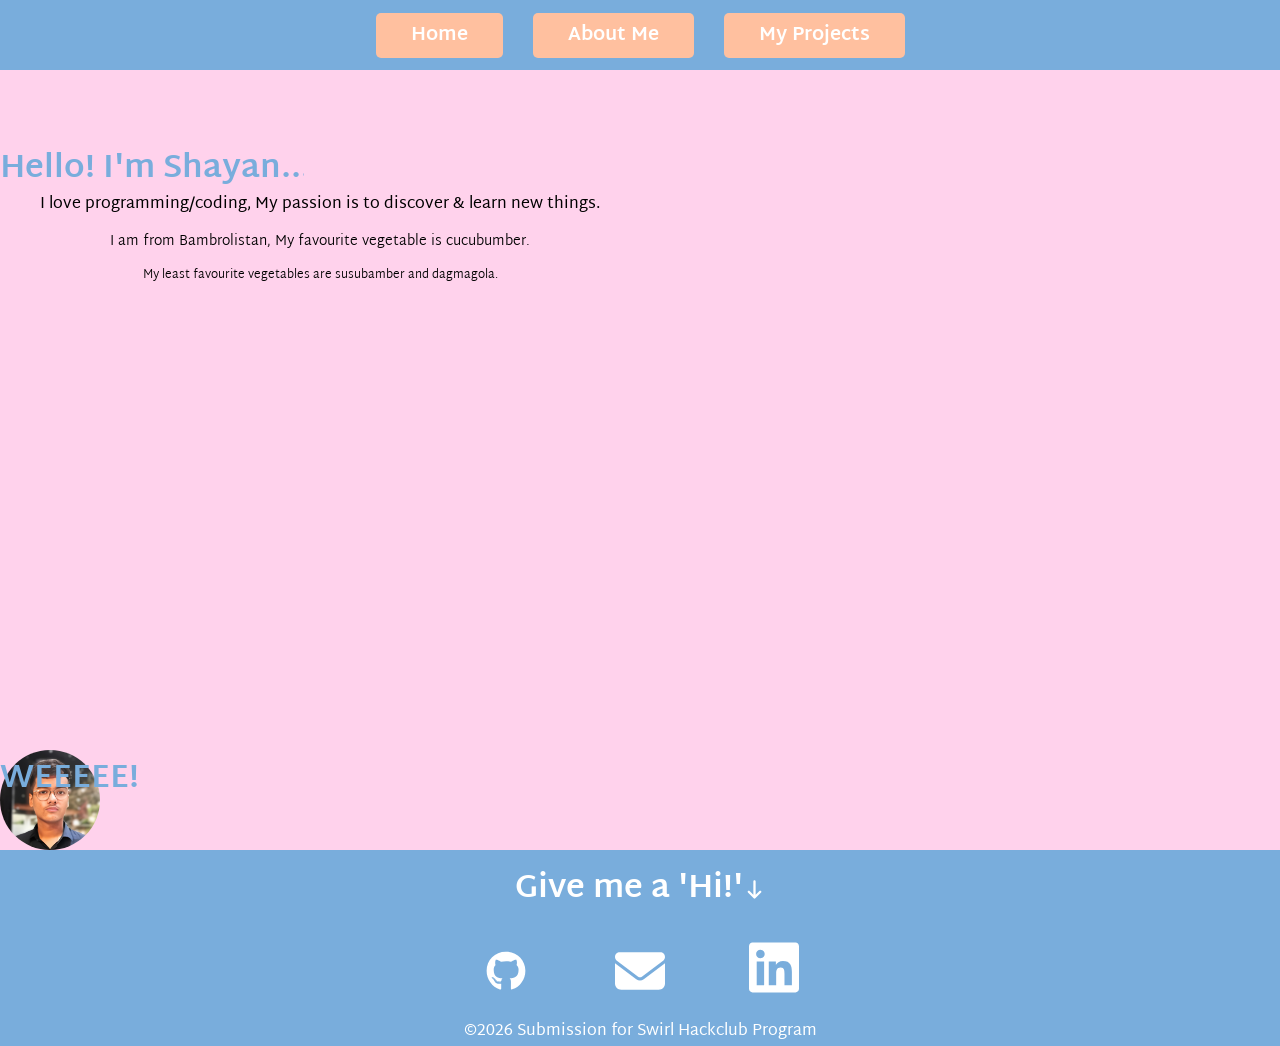
<file: index.html>
<!DOCTYPE html>
<html lang="en">
<head>
    <meta charset="UTF-8">
    <meta name="viewport" content="width=device-width, initial-scale=1.0">
    <link rel="apple-touch-icon" sizes="180x180" href="images/apple-touch-icon.png">
<link rel="icon" type="image/png" sizes="32x32" href="images/favicon-32x32.png">
<link rel="icon" type="image/png" sizes="16x16" href="images/favicon-16x16.png">
<link rel="manifest" href="/site.webmanifest">
    <title>My-Swirl-Website</title>
    <link rel="stylesheet" href="style.css">
</head>
<body>
    <header>
        <nav>
            <input type="checkbox" id="menu-toggle" class="menu-checkbox">
        <label for="menu-toggle" class="menu-icon">&#9776;</label>
            <ul class="nav-links">
                <button><a href="index.html"><li>Home</li></a></button>
                <button><a href="about.html"><li>About Me</li></a></button>
                <button><a href="myprojects.html"><li>My Projects</li></a></button>
            </ul>
        </nav>
    </header>
    <div class="main">
        <div class="hero">
         <h1>Hello! I'm Shayan...</h1>
         <p class="p1">I love programming/coding, My passion is to discover & learn new things.</p>
         <p class="p2">I am from Bambrolistan, My favourite vegetable is cucubumber.</p>
         <p class="p3">My least favourite vegetables are susubamber and dagmagola.</p>
        </div>
        <div class="box"><h1>WEEEEE!</h1></div>
    </div>
    <div id="ftr" class="footer">
        <a href="#ftr"><h1>Give me a 'Hi!' <svg xmlns="http://www.w3.org/2000/svg" viewBox="0 0 640 640"><!--!Font Awesome Free v7.2.0 by @fontawesome - https://fontawesome.com License - https://fontawesome.com/license/free Copyright 2026 Fonticons, Inc.--><path fill="rgb(255, 255, 255)" d="M297.4 566.6C309.9 579.1 330.2 579.1 342.7 566.6L502.7 406.6C515.2 394.1 515.2 373.8 502.7 361.3C490.2 348.8 469.9 348.8 457.4 361.3L352 466.7L352 96C352 78.3 337.7 64 320 64C302.3 64 288 78.3 288 96L288 466.7L182.6 361.3C170.1 348.8 149.8 348.8 137.3 361.3C124.8 373.8 124.8 394.1 137.3 406.6L297.3 566.6z"/></svg> </h1></a>
        <a href="https://github.com/ShayanAzfar" target="_blank"><img src="images/github.svg" alt=""></a>
        <a href="mailto:saba.ali.azfar@gmail.com"><img src="images/gmail.svg" alt=""></a>
        <a href="https://www.linkedin.com/in/shayan-azfar/"><img src="images/linkedin.svg" alt=""></a>
        <p class="p3">&copy;2026 Submission for Swirl Hackclub Program</p>
    </div>
</body>
</html>
</file>
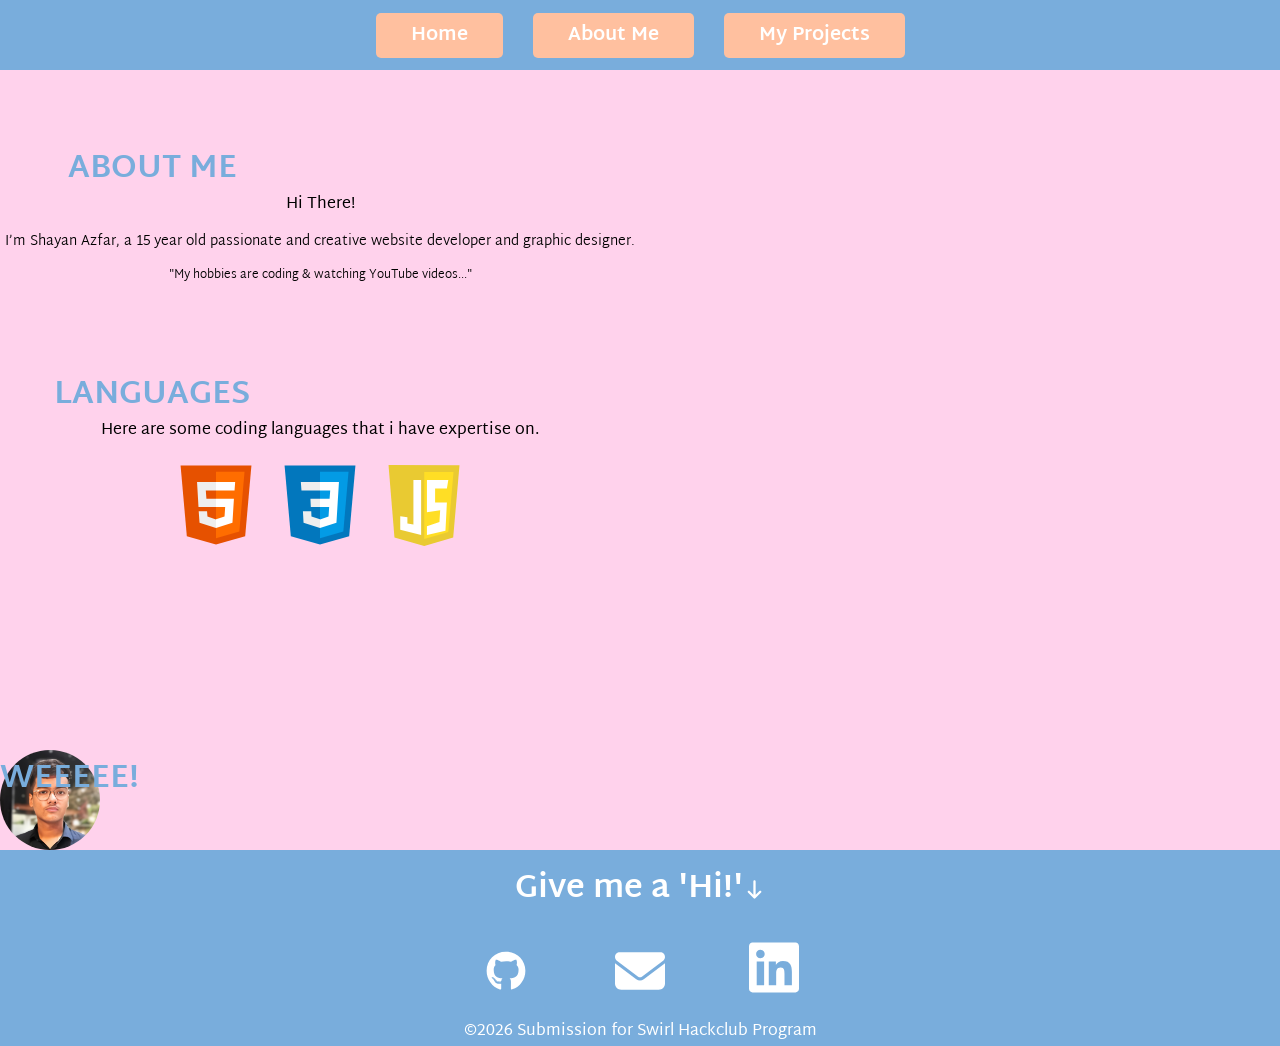
<file: about.html>
<!DOCTYPE html>
<html lang="en">

<head>
    <meta charset="UTF-8">
    <meta name="viewport" content="width=device-width, initial-scale=1.0">
    <link rel="apple-touch-icon" sizes="180x180" href="images/apple-touch-icon.png">
    <link rel="icon" type="image/png" sizes="32x32" href="images/favicon-32x32.png">
    <link rel="icon" type="image/png" sizes="16x16" href="images/favicon-16x16.png">
    <link rel="manifest" href="/site.webmanifest">
    <title>My-Swirl-Website</title>
    <link rel="stylesheet" href="style.css">
</head>

<body>
     <header>
        <nav>
            <input type="checkbox" id="menu-toggle" class="menu-checkbox">
        <label for="menu-toggle" class="menu-icon">&#9776;</label>
            <ul class="nav-links">
                <button><a href="index.html"><li>Home</li></a></button>
                <button><a href="about.html"><li>About Me</li></a></button>
                <button><a href="myprojects.html"><li>My Projects</li></a></button>
            </ul>
        </nav>
    </header>
    <div class="main">
        <div class="hero">
            <h1>ABOUT ME</h1>
            <p class="p1">Hi There!</p>
            <p class="p2">I’m Shayan Azfar, a 15 year old passionate and creative website developer and graphic
                designer.</p>
            <p class="p3">"My hobbies are coding & watching YouTube videos..."</p>
        </div>
        <div class="hero langs">
            <h1>LANGUAGES</h1>
            <p class="p1">Here are some coding languages that i have expertise on.</p>
            <div class="lng-icons">
                <a href=""><svg xmlns="http://www.w3.org/2000/svg" x="0px" y="0px" width="100" height="100" viewBox="0 0 48 48">
                    <path fill="#E65100" d="M41,5H7l3,34l14,4l14-4L41,5L41,5z"></path>
                    <path fill="#FF6D00" d="M24 8L24 39.9 35.2 36.7 37.7 8z"></path>
                    <path fill="#FFF"
                        d="M24,25v-4h8.6l-0.7,11.5L24,35.1v-4.2l4.1-1.4l0.3-4.5H24z M32.9,17l0.3-4H24v4H32.9z"></path>
                    <path fill="#EEE"
                        d="M24,30.9v4.2l-7.9-2.6L15.7,27h4l0.2,2.5L24,30.9z M19.1,17H24v-4h-9.1l0.7,12H24v-4h-4.6L19.1,17z">
                    </path>
                </svg></a> 
                <a href=""><svg xmlns="http://www.w3.org/2000/svg" x="0px" y="0px" width="100" height="100" viewBox="0 0 48 48">
                    <path fill="#0277BD" d="M41,5H7l3,34l14,4l14-4L41,5L41,5z"></path>
                    <path fill="#039BE5" d="M24 8L24 39.9 35.2 36.7 37.7 8z"></path>
                    <path fill="#FFF"
                        d="M33.1 13L24 13 24 17 28.9 17 28.6 21 24 21 24 25 28.4 25 28.1 29.5 24 30.9 24 35.1 31.9 32.5 32.6 21 32.6 21z">
                    </path>
                    <path fill="#EEE"
                        d="M24,13v4h-8.9l-0.3-4H24z M19.4,21l0.2,4H24v-4H19.4z M19.8,27h-4l0.3,5.5l7.9,2.6v-4.2l-4.1-1.4L19.8,27z">
                    </path>
                </svg></a>
                <a href=""><svg class="js-svg" fill="none" height="81" width="100" xmlns="http://www.w3.org/2000/svg"
                    viewBox="0 0 124 141.53199999999998">
                    <path d="M10.383 126.894L0 0l124 .255-10.979 126.639-50.553 14.638z" fill="#e9ca32" />
                    <path d="M62.468 129.277V12.085l51.064.17-9.106 104.851z" fill="#ffde25" />
                    <path
                        d="M57 26H43.5v78L33 102V91.5l-12.5-2V113l36.5 9.5zm10.127 0H104.5L102 40.95H81.394v24.533H102L99.5 115l-32.373 7.5V107L89 99.5 90.263 79l-23.136 3.35z"
                        fill="#fff" />
                </svg></a>
            </div>
        </div>
        <div class="box">
            <h1>WEEEEE!</h1>
        </div>
    </div>
    </div>
    <div id="ftr" class="footer">
        <a href="#ftr">
            <h1>Give me a 'Hi!' <svg xmlns="http://www.w3.org/2000/svg"
                    viewBox="0 0 640 640"><!--!Font Awesome Free v7.2.0 by @fontawesome - https://fontawesome.com License - https://fontawesome.com/license/free Copyright 2026 Fonticons, Inc.-->
                    <path fill="rgb(255, 255, 255)"
                        d="M297.4 566.6C309.9 579.1 330.2 579.1 342.7 566.6L502.7 406.6C515.2 394.1 515.2 373.8 502.7 361.3C490.2 348.8 469.9 348.8 457.4 361.3L352 466.7L352 96C352 78.3 337.7 64 320 64C302.3 64 288 78.3 288 96L288 466.7L182.6 361.3C170.1 348.8 149.8 348.8 137.3 361.3C124.8 373.8 124.8 394.1 137.3 406.6L297.3 566.6z" />
                </svg> </h1>
        </a>
        <a href="https://github.com/ShayanAzfar" target="_blank"><img src="images/github.svg" alt=""></a>
        <a href="mailto:saba.ali.azfar@gmail.com" target="_blank"><img src="images/gmail.svg" alt=""></a>
        <a href="https://www.linkedin.com/in/shayan-azfar/" target="_blank"><img src="images/linkedin.svg" alt=""></a>
        <p class="p3">&copy;2026 Submission for Swirl Hackclub Program</p>
    </div>
</body>

</html>
</file>
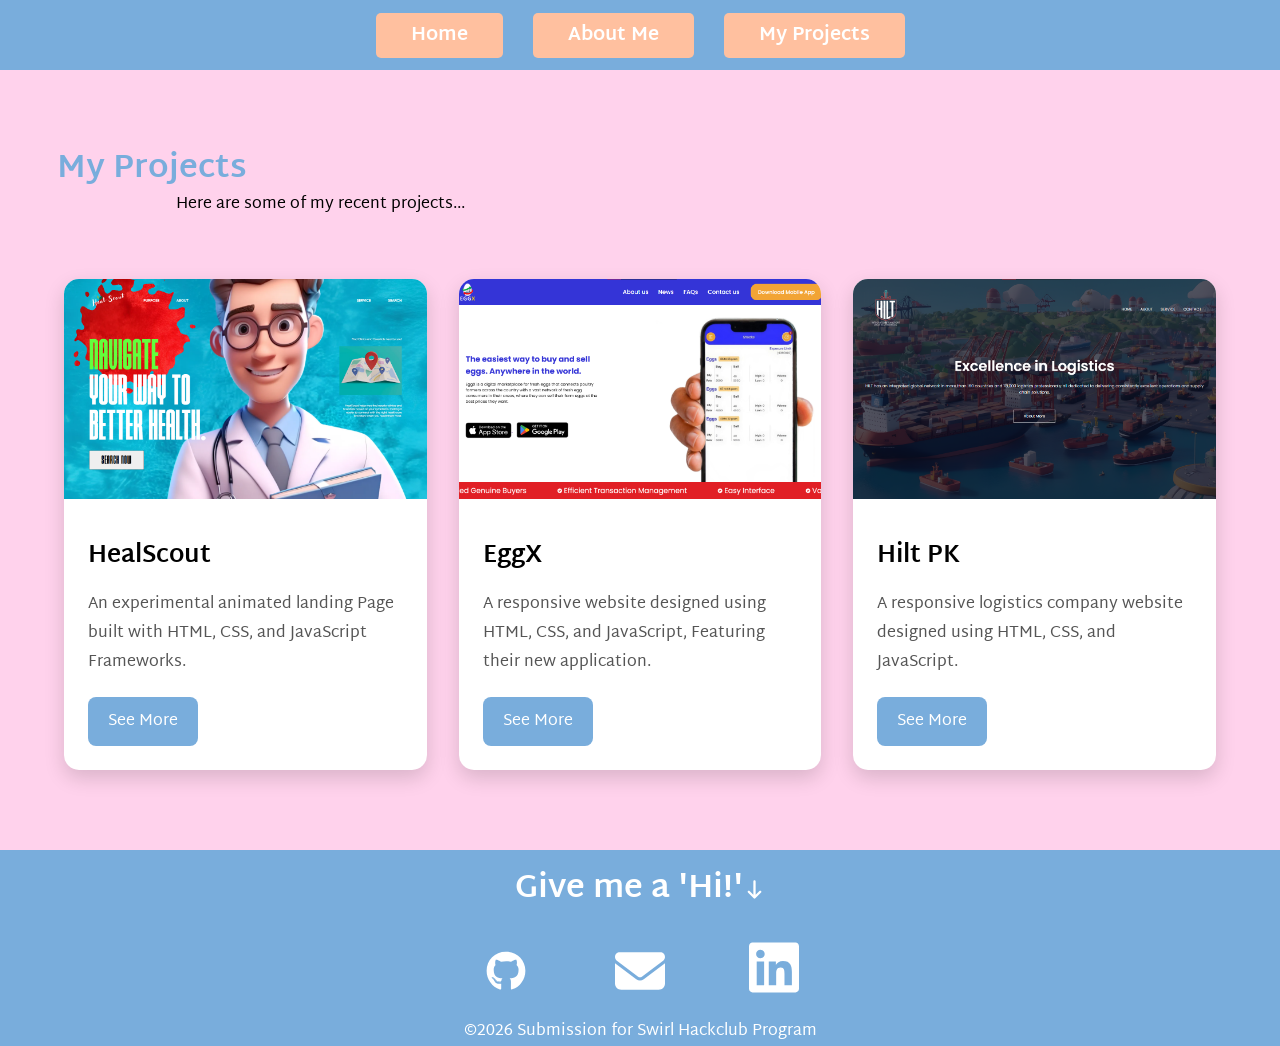
<file: myprojects.html>
<!DOCTYPE html>
<html lang="en">
<head>
    <meta charset="UTF-8">
    <meta name="viewport" content="width=device-width, initial-scale=1.0">
    <link rel="apple-touch-icon" sizes="180x180" href="images/apple-touch-icon.png">
<link rel="icon" type="image/png" sizes="32x32" href="images/favicon-32x32.png">
<link rel="icon" type="image/png" sizes="16x16" href="images/favicon-16x16.png">
<link rel="manifest" href="/site.webmanifest">
    <title>My-Swirl-Website</title>
    <link rel="stylesheet" href="style.css">
</head>
<body>
     <header>
        <nav>
            <input type="checkbox" id="menu-toggle" class="menu-checkbox">
        <label for="menu-toggle" class="menu-icon">&#9776;</label>
            <ul class="nav-links">
                <button><a href="index.html"><li>Home</li></a></button>
                <button><a href="about.html"><li>About Me</li></a></button>
                <button><a href="myprojects.html"><li>My Projects</li></a></button>
            </ul>
        </nav>
    </header>
        <div class="main">
        <div class="hero">
         <h1>My Projects</h1>
         <p class="p1">Here are some of my recent projects...</p>
        </div>
<section class="projects">
    
    <div class="card">
        <img src="images/382142858-ce7e7f6f-6612-4391-a3e3-8f469835faca.png" alt="Project 1">

        <div class="card-content">
            <h2>HealScout</h2>
            <p>
               An experimental animated landing Page built with HTML, CSS, and JavaScript Frameworks.
            </p>

            <a href="https://github.com/ShayanAzfar/HealScout-Landing-Page" target="_blank" class="btn">See More</a>
        </div>
    </div>

    <div class="card">
        <img src="images/Screenshot 2026-06-19 163932.png" alt="Project 2">

        <div class="card-content">
            <h2>EggX</h2>
            <p>
                A responsive website designed using HTML, CSS, and JavaScript, Featuring their new application.
            </p>

            <a href="https://github.com/ShayanAzfar/EggX-Website" class="btn" target="_blank">See More</a>
        </div>
    </div>

    <div class="card">
        <img src="images/Screenshot 2026-06-19 163816.png" alt="Project 3">

        <div class="card-content">
            <h2>Hilt PK</h2>
            <p>
                A responsive logistics company website designed
                using HTML, CSS, and JavaScript.
            </p>

            <a href="https://github.com/ShayanAzfar/HILTS-logistics-Company-Website" target="_blank" class="btn">See More</a>
        </div>
    </div>
</section>
    </div>
    <div id="ftr" class="footer">
        <a href="#ftr"><h1>Give me a 'Hi!' <svg xmlns="http://www.w3.org/2000/svg" viewBox="0 0 640 640"><!--!Font Awesome Free v7.2.0 by @fontawesome - https://fontawesome.com License - https://fontawesome.com/license/free Copyright 2026 Fonticons, Inc.--><path fill="rgb(255, 255, 255)" d="M297.4 566.6C309.9 579.1 330.2 579.1 342.7 566.6L502.7 406.6C515.2 394.1 515.2 373.8 502.7 361.3C490.2 348.8 469.9 348.8 457.4 361.3L352 466.7L352 96C352 78.3 337.7 64 320 64C302.3 64 288 78.3 288 96L288 466.7L182.6 361.3C170.1 348.8 149.8 348.8 137.3 361.3C124.8 373.8 124.8 394.1 137.3 406.6L297.3 566.6z"/></svg> </h1></a>
        <a href="https://github.com/ShayanAzfar" target="_blank"><img src="images/github.svg" alt=""></a>
        <a href="mailto:saba.ali.azfar@gmail.com"><img src="images/gmail.svg" alt=""></a>
        <a href="https://www.linkedin.com/in/shayan-azfar/"><img src="images/linkedin.svg" alt=""></a>
        <p class="p3">&copy;2026 Submission for Swirl Hackclub Program</p>
    </div>
</body>
</html>
</file>
<file: style.css>
@import url('https://fonts.googleapis.com/css2?family=Martel+Sans:wght@200;300;400;600;700;800;900&family=Poppins:ital,wght@0,100;0,200;0,300;0,400;0,500;0,600;0,700;0,800;0,900;1,100;1,200;1,300;1,400;1,500;1,600;1,700;1,800;1,900&family=Roboto:ital,wght@0,100..900;1,100..900&display=swap');
*{
    padding: 0;
    margin: 0;
    font-family: 'Martel Sans', sans-serif;
}
html, body, * {
    scrollbar-width: none;       
    -ms-overflow-style: none;    
}

html::-webkit-scrollbar,
body::-webkit-scrollbar,
*::-webkit-scrollbar {
    display: none;
}
:root {
    --raseberry:#ffd2ec;
    --sky:#79addc;
    --berry:#ffc09f;
}
body {
    background-color: var(--raseberry);
}
header, nav{
    height: 70px;
    background-color: var(--sky);
    position: relative;
    width: 100%;
}


nav,
nav ul {
    display: flex;
    align-items: center;
    justify-content: center;
}
.menu-checkbox, .menu-icon {
    display: none;
}
nav ul button a li{
    padding: 0px 30px;
    list-style: none;
    text-decoration: none;
    cursor: pointer;
}
nav ul button a{
    text-decoration: none;
    color: #fff;
    transition: color 0.5s cubic-bezier(0.55, 0.055, 0.675, 0.675);
}
nav ul button {
    font-size: 19px;
    font-weight: bolder;
    padding: 5px 5px;
    margin: 0px 15px;
    border: none;
    background-color: var(--berry);
    border-radius: 5px;
    /* text-shadow: #000000 0px 0px 3px; */
    
}
nav ul button a:hover{
    color: var(--sky);
    transition: color 0.5s ease;
}
nav ul button:hover {
    background-color: var(--raseberry);
    box-shadow: 0px 1px 5px 0px rgba(0, 0, 0, 0.486);
    transition: all 0.5s ease-in-out;
}
@media screen and (max-width: 768px) {
    nav {
        justify-content: space-between;
        padding: 0 20px;
        box-sizing: border-box;
    }
    .menu-icon {
        display: block !important;
        font-size: 28px;
        color: white;
        cursor: pointer;
        line-height: 70px;
    }
.nav-links{
        display: none !important; 
        flex-direction: column;
        position: absolute;
        top:70px;
        left: 0;
        width: 100%;
        background-color: var(--sky);
        padding: 20px 0;
        z-index: 10;
    }
    nav ul {
        flex-direction: column !important;
        width: 100%;
    }
    nav ul button {
        margin: 10px 0px;
        width: 80%;
        text-align: center;
        box-sizing: border-box;
    }
    nav ul button a {
        display: block;
        width:100%;
    }
    nav ul button a li{
        padding: 10px 0px;
        text-align: center;
    }
    .menu-checkbox:checked ~ .nav-links {
        display: flex !important;
        align-items: center;
    }
}
/* HERO SECTION */
.main {
    min-height: calc(100vh - 120px);
    width: 100%;
    position: relative;
    justify-items: center;
}
.main .hero{
    padding-top: 70px;
    width: 50vw;
    justify-items: center;
    align-content: center;
    text-align: center;
}
.main .hero h1{
    padding-bottom: 20px;
    color: var(--sky);
    font-family: 'Martel Sans', sans-serif, monospace;
    white-space: nowrap;
    overflow: hidden;
    width: 16ch;
    height: 30px;
    animation: typo 2s steps(15) infinite alternate;

}
@keyframes typo {
    from {
        width: 0;
    }
    to {
        width: 16ch;
    }
    
}
.main .hero p{
    padding-bottom: 10px;
}
.main .hero p.p1{
    font-size: 16px;
    font-weight: 400;
}
.main .hero p.p2{
    font-size: 14px;
    font-weight: 350;
}
.main .hero p.p3{
    font-size: 12px;
    font-weight: 300;
}
.box {
    height: 100px;
            width: 100px;
            background: url(images/android-chrome-192x192.png);
            background-repeat: no-repeat;
            background-position: center center;
            background-size: cover;
            border-radius: 70px;
            position: absolute;
            bottom: 0;
            left: 0;
            animation: AnimateX 5s linear infinite,
                        AnimateY 1s ease-out infinite alternate,
                        Spin 1.5s linear infinite;
}
.box h1{
    color: var(--sky);
    animation: rainbow 0.5s infinite alternate;
}
@keyframes rainbow {
    0% {
        filter: hue-rotate(0deg);
    }
    100% {
        filter: hue-rotate(360deg);
    }
}
@keyframes AnimateX {
          from {
            left: 0;
          }
          to {
            left: 100%;
          }

}
@keyframes AnimateY {
          from {
            bottom: 0;
          }
          to {
            bottom: 30%;
          }

}
@keyframes Spin {
    from{
        transform: rotate(0deg);
    }
    to{
        transform: rotate(360deg);
    }
}
.footer {
    width: 100vw;
    height: auto;
    background-color: var(--sky);
    color: #fff;
    text-align: center;
}
.footer a h1{
    padding: 10px;
    display: flex;
    justify-content: center;
    justify-items: center;
    text-align: center;
}
.footer a h1 svg{
    width: 23px;
}
.footer a{
    text-decoration: none;
    color: #fff;
}
.footer a img{
    width: 50px;
    padding: 10px 40px;
}
.footer a img:hover {
    filter: brightness(0) saturate(100%) invert(84%) sepia(43%) saturate(1210%) hue-rotate(305deg) brightness(110%) contrast(101%);
    transition: filter 0.5s ease;
}
.projects{
    width: min(1200px, 90%);
    margin: 50px auto;
    
    display: grid;

    grid-template-columns: repeat(
        auto-fit,
        minmax(320px, 1fr)
    );

    gap: 2rem;
}

.card{
    background: white;
    border-radius: 15px;
    overflow: hidden;

    box-shadow: 0 8px 20px rgba(0,0,0,.15);

    transition: .3s ease;
}

.card:hover{
    transform: translateY(-10px);
}

.card img{
    width: 100%;
    height: 220px;
    object-fit: cover;
}

.card-content{
    padding: 1.5rem;
}

.card-content h2{
    margin-bottom: .75rem;
}

.card-content p{
    margin-bottom: 1.25rem;
    color: #555;
}

.btn{
    display: inline-block;
    padding: 10px 20px;
    background:var(--sky);
    color: white;
    text-decoration: none;
    border-radius: 8px;
}
.btn:hover{
    background: var(--raseberry);
    color: #000;
    transition: all 0.5s ease-in-out;
}

svg.js-svg {
    transform: translateY(-9px);
}
.langs {
    padding-bottom: 200px;
}
.lng-icons a svg:hover {
    filter: drop-shadow(0px 0px 5px black);
}
</file>
